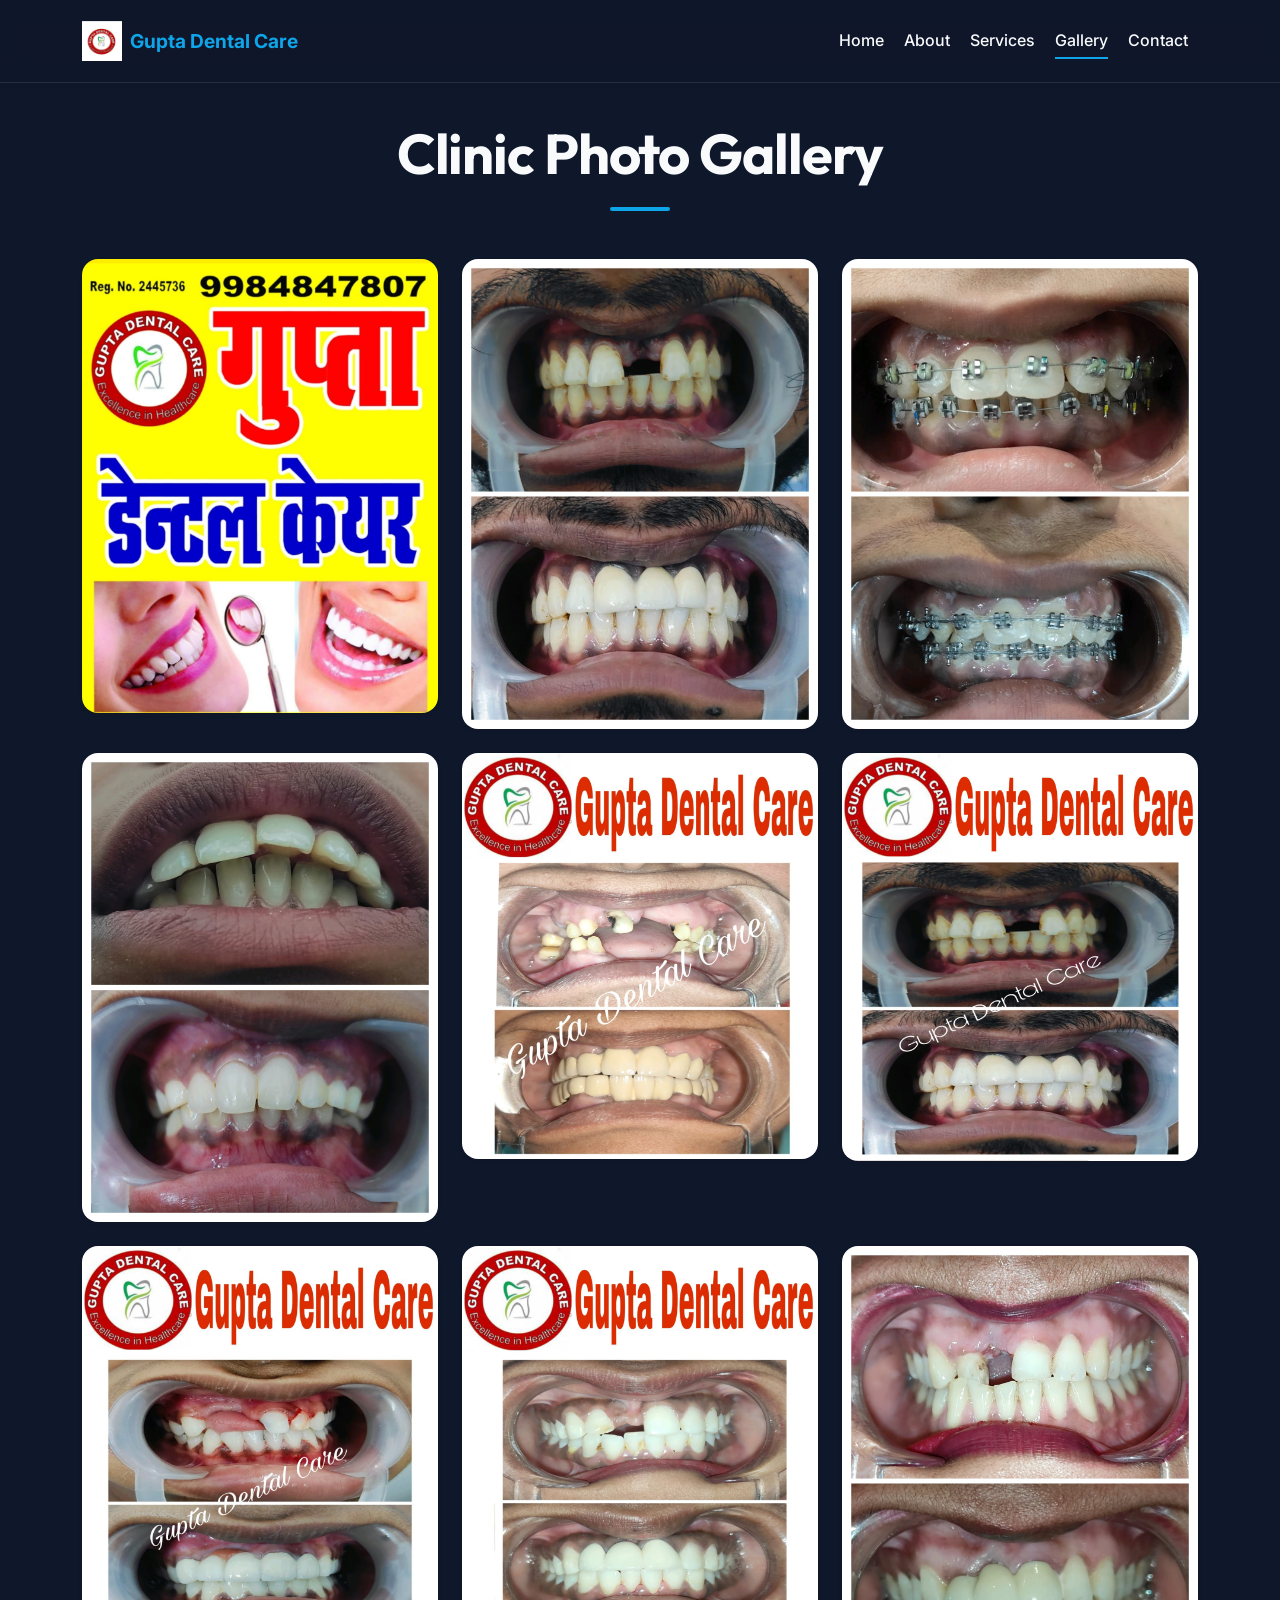
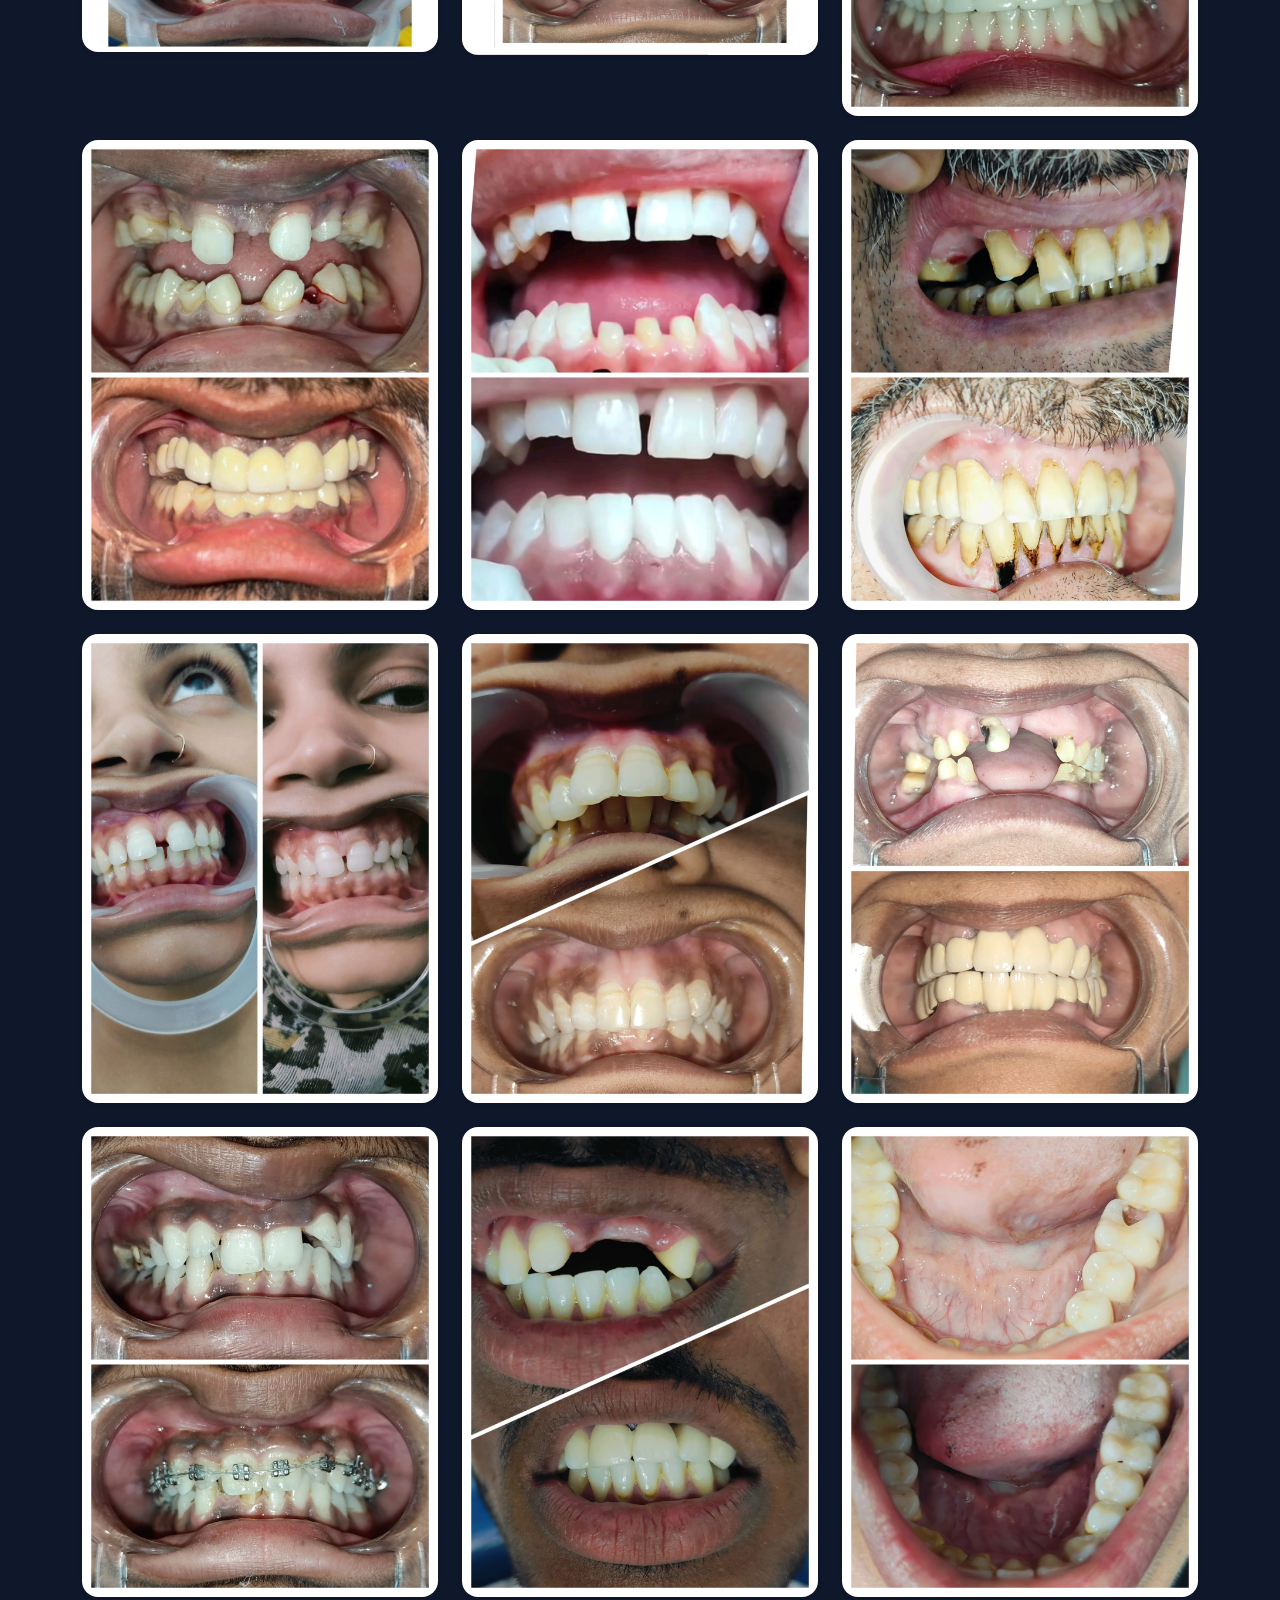
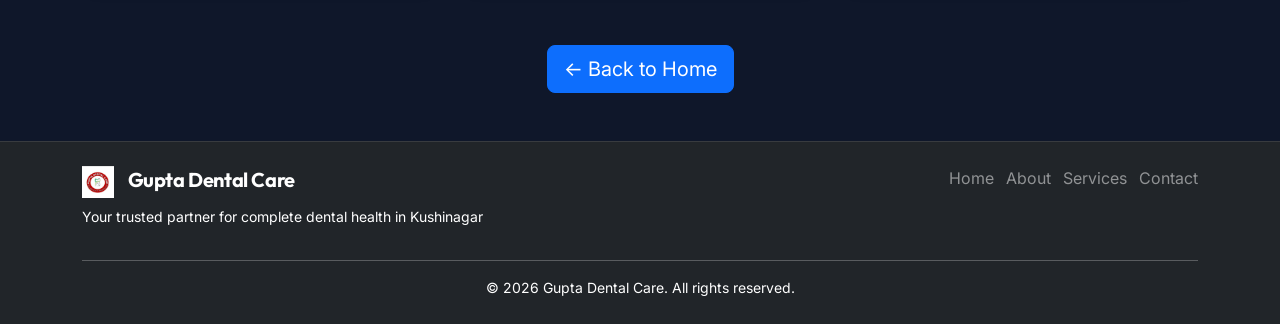
<file: gallery.html>
<!DOCTYPE html>
<html lang="en">

<head>
    <meta charset="UTF-8">
    <meta name="viewport" content="width=device-width, initial-scale=1.0">
    <title>Clinic Full Gallery | Gupta Dental Care</title>
    <!-- Google Fonts -->
    <link
        href="https://fonts.googleapis.com/css2?family=Outfit:wght@300;400;500;600;700;800&family=Inter:wght@300;400;500;600;700&display=swap"
        rel="stylesheet">
    <link href="https://cdn.jsdelivr.net/npm/bootstrap@5.3.0/dist/css/bootstrap.min.css" rel="stylesheet">
    <link rel="stylesheet" href="styles.css">
</head>

<body>
    <!-- Navigation -->
    <nav class="navbar navbar-expand-lg navbar-dark fixed-top shadow-sm">
        <div class="container">
            <a class="navbar-brand d-flex align-items-center" href="index.html" style="max-width: 75%;">
                <img src="logo.jpg" alt="Gupta Dental Care Logo" style="height: 40px; width: auto; object-fit: contain;">
                <div class="brand-text ms-2 text-start text-truncate">
                    <span class="d-block fw-bold brand-title" style="font-size: 1.2rem; letter-spacing: 0;">Gupta Dental Care</span>
                </div>
            </a>
            <button class="navbar-toggler" type="button" data-bs-toggle="collapse" data-bs-target="#navbarNav"
                aria-label="Toggle navigation">
                <span class="navbar-toggler-icon"></span>
            </button>
            <div class="collapse navbar-collapse" id="navbarNav">
                <ul class="navbar-nav ms-auto align-items-center">
                    <li class="nav-item"><a class="nav-link" href="index.html#home">Home</a></li>
                    <li class="nav-item"><a class="nav-link" href="index.html#about">About</a></li>
                    <li class="nav-item"><a class="nav-link" href="index.html#services">Services</a></li>
                    <li class="nav-item"><a class="nav-link active" href="gallery.html">Gallery</a></li>
                    <li class="nav-item"><a class="nav-link" href="index.html#contact">Contact</a></li>
                </ul>
            </div>
        </div>
    </nav>

    <div class="container" style="margin-top: 120px;">
        <div class="text-center mb-5">
            <h1 class="display-4 fw-bold">Clinic Photo Gallery</h1>
            <div class="title-border"></div>
        </div>
        <div class="row g-4">
            <div class="col-lg-4 col-md-6"><img src="Gallery/1_A.jpeg" alt="Clinic Photo 1"
                    class="img-fluid rounded-4 shadow-sm gallery-item"></div>
            <div class="col-lg-4 col-md-6"><img src="Gallery/6_A.jpeg" alt="Clinic Photo 6"
                    class="img-fluid rounded-4 shadow-sm gallery-item"></div>
            <div class="col-lg-4 col-md-6"><img src="Gallery/7_A.jpeg" alt="Clinic Photo 7"
                    class="img-fluid rounded-4 shadow-sm gallery-item"></div>
            <div class="col-lg-4 col-md-6"><img src="Gallery/8_A.jpeg" alt="Clinic Photo 8"
                    class="img-fluid rounded-4 shadow-sm gallery-item"></div>
            <div class="col-lg-4 col-md-6"><img src="Gallery/2_A.jpeg" alt="Clinic Photo 2"
                    class="img-fluid rounded-4 shadow-sm gallery-item"></div>
            <div class="col-lg-4 col-md-6"><img src="Gallery/3_A.jpeg" alt="Clinic Photo 3"
                    class="img-fluid rounded-4 shadow-sm gallery-item"></div>
            <div class="col-lg-4 col-md-6"><img src="Gallery/4_A.jpeg" alt="Clinic Photo 4"
                    class="img-fluid rounded-4 shadow-sm gallery-item"></div>
            <div class="col-lg-4 col-md-6"><img src="Gallery/5_A.jpeg" alt="Clinic Photo 5"
                    class="img-fluid rounded-4 shadow-sm gallery-item"></div>
            <div class="col-lg-4 col-md-6"><img src="Gallery/9_A.jpeg" alt="Clinic Photo 9"
                    class="img-fluid rounded-4 shadow-sm gallery-item"></div>
            <div class="col-lg-4 col-md-6"><img src="Gallery/10_A.jpeg" alt="Clinic Photo 10"
                    class="img-fluid rounded-4 shadow-sm gallery-item"></div>
            <div class="col-lg-4 col-md-6"><img src="Gallery/11_A.jpeg" alt="Clinic Photo 11"
                    class="img-fluid rounded-4 shadow-sm gallery-item"></div>
            <div class="col-lg-4 col-md-6"><img src="Gallery/12_A.jpeg" alt="Clinic Photo 12"
                    class="img-fluid rounded-4 shadow-sm gallery-item"></div>
            <div class="col-lg-4 col-md-6"><img src="Gallery/13_A.jpeg" alt="Clinic Photo 13"
                    class="img-fluid rounded-4 shadow-sm gallery-item"></div>
            <div class="col-lg-4 col-md-6"><img src="Gallery/14_A.jpeg" alt="Clinic Photo 14"
                    class="img-fluid rounded-4 shadow-sm gallery-item"></div>
            <div class="col-lg-4 col-md-6"><img src="Gallery/15_A.jpeg" alt="Clinic Photo 15"
                    class="img-fluid rounded-4 shadow-sm gallery-item"></div>
            <div class="col-lg-4 col-md-6"><img src="Gallery/16_A.jpeg" alt="Clinic Photo 16"
                    class="img-fluid rounded-4 shadow-sm gallery-item"></div>
            <div class="col-lg-4 col-md-6"><img src="Gallery/17_A.jpeg" alt="Clinic Photo 17"
                    class="img-fluid rounded-4 shadow-sm gallery-item"></div>
            <div class="col-lg-4 col-md-6"><img src="Gallery/18_A.jpeg" alt="Clinic Photo 18"
                    class="img-fluid rounded-4 shadow-sm gallery-item"></div>
        </div>
        <div class="text-center my-5">
            <a href="index.html" class="btn btn-primary btn-lg">&larr; Back to Home</a>
        </div>
    </div>

    <!-- Footer -->
    <footer class="bg-dark text-white py-4 mt-5">
        <div class="container">
            <div class="row">
                <div class="col-md-6 mb-3 mb-md-0">
                    <h5><img src="logo.jpg" alt="Gupta Dental Care"
                            style="height: 32px; width: auto; margin-right: 10px; vertical-align: middle;"> Gupta Dental
                        Care</h5>
                    <p class="small">Your trusted partner for complete dental health in Kushinagar</p>
                </div>
                <div class="col-md-6 text-md-end">
                    <ul class="list-inline mb-0">
                        <li class="list-inline-item"><a href="index.html#home"
                                class="text-white-50 text-decoration-none">Home</a></li>
                        <li class="list-inline-item"><a href="index.html#about"
                                class="text-white-50 text-decoration-none">About</a></li>
                        <li class="list-inline-item"><a href="index.html#services"
                                class="text-white-50 text-decoration-none">Services</a></li>
                        <li class="list-inline-item"><a href="index.html#contact"
                                class="text-white-50 text-decoration-none">Contact</a></li>
                    </ul>
                </div>
            </div>
            <hr class="bg-white my-3">
            <div class="text-center small">
                <p class="mb-0">&copy; 2026 Gupta Dental Care. All rights reserved.</p>
            </div>
        </div>
    </footer>

    <script src="https://cdn.jsdelivr.net/npm/bootstrap@5.3.0/dist/js/bootstrap.bundle.min.js"></script>
</body>

</html>
<script src="https://cdn.jsdelivr.net/npm/bootstrap@5.3.0/dist/js/bootstrap.bundle.min.js"></script>
</body>

</html>
</file>
<file: styles.css>
/* 
=====================================================
Gupta Dental Care - Premium Modern Design System
Aesthetics: Rich, Bold, Glassmorphic, and Responsive
=====================================================
*/

:root {
    /* Colors */
    --primary: #0EA5E9;
    --primary-dark: #0284C7;
    --secondary: #F59E0B;
    --accent: #10B981;

    /* Dark Mode Defaults */
    --bg-body: #0F172A;
    --bg-surface: rgba(30, 41, 59, 0.7);
    --text-main: #F8FAFC;
    --text-muted: #94A3B8;
    --border-glass: rgba(255, 255, 255, 0.1);
    --shadow-glass: 0 8px 32px 0 rgba(0, 0, 0, 0.37);
    --nav-bg: rgba(15, 23, 42, 0.8);

    /* Transition */
    --transition: all 0.4s cubic-bezier(0.4, 0, 0.2, 1);
}

/* Light Mode Overrides */
body.light-mode {
    --bg-body: #F8FAFC;
    --bg-surface: rgba(255, 255, 255, 0.8);
    --text-main: #1E293B;
    --text-muted: #64748B;
    --border-glass: rgba(0, 0, 0, 0.05);
    --shadow-glass: 0 8px 32px 0 rgba(31, 38, 135, 0.1);
    --nav-bg: rgba(255, 255, 255, 0.8);
}

/* ==================== Reset & Base ==================== */
* {
    margin: 0;
    padding: 0;
    box-sizing: border-box;
}

body {
    font-family: 'Inter', 'Noto Sans Devanagari', sans-serif;
    background-color: var(--bg-body);
    color: var(--text-main);
    line-height: 1.6;
    overflow-x: hidden;
    transition: background-color 0.5s ease, color 0.5s ease;
}

h1,
h2,
h3,
h4,
h5,
h6 {
    font-family: 'Outfit', sans-serif;
    font-weight: 700;
    letter-spacing: -0.02em;
}

section {
    padding: 100px 0;
}

.title-border {
    width: 60px;
    height: 4px;
    background: var(--primary);
    margin: 20px auto;
    border-radius: 2px;
}

/* ==================== Navigation ==================== */
.navbar {
    background: var(--nav-bg) !important;
    backdrop-filter: blur(12px);
    -webkit-backdrop-filter: blur(12px);
    border-bottom: 1px solid var(--border-glass);
    padding: 1rem 0;
    transition: var(--transition);
}

.navbar-brand {
    font-size: 1.5rem;
    color: var(--primary) !important;
}

.nav-link {
    color: var(--text-main) !important;
    font-weight: 500;
    margin: 0 10px;
    position: relative;
    padding: 5px 0 !important;
}

.nav-link::after {
    content: '';
    position: absolute;
    bottom: 0;
    left: 0;
    width: 0;
    height: 2px;
    background: var(--primary);
    transition: var(--transition);
}

.nav-link:hover::after,
.nav-link.active::after {
    width: 100%;
}

.nav-link:hover {
    color: var(--primary) !important;
}

/* ==================== Hero Section ==================== */
.hero-section {
    min-height: 100vh;
    display: flex;
    align-items: center;
    background: radial-gradient(circle at top right, rgba(14, 165, 233, 0.1), transparent),
        radial-gradient(circle at bottom left, rgba(14, 165, 233, 0.05), transparent);
    padding-top: 100px;
}

.hero-content h1 {
    font-size: clamp(2.5rem, 5vw, 4rem);
    line-height: 1.1;
    margin-bottom: 1.5rem;
    background: linear-gradient(135deg, var(--text-main) 30%, var(--primary));
    -webkit-background-clip: text;
    -webkit-text-fill-color: transparent;
}

.hero-buttons .btn {
    padding: 12px 32px;
    border-radius: 12px;
    font-weight: 600;
    transform: translateY(0);
    transition: var(--transition);
}

.hero-buttons .btn:hover {
    transform: translateY(-5px);
    box-shadow: 0 10px 20px -10px var(--primary);
}

.hero-image img {
    border: 8px solid var(--border-glass);
    box-shadow: var(--shadow-glass);
    animation: float 6s ease-in-out infinite;
}

@keyframes float {

    0%,
    100% {
        transform: translateY(0);
    }

    50% {
        transform: translateY(-20px);
    }
}

/* ==================== Trust Section ==================== */
.trust-section {
    background: var(--bg-surface);
    backdrop-filter: blur(10px);
    border: 1px solid var(--border-glass);
    margin-top: -50px;
    border-radius: 20px;
    box-shadow: var(--shadow-glass);
    z-index: 10;
    position: relative;
}

.trust-item h5 {
    font-size: 1.1rem;
    color: var(--primary);
}

/* ==================== Service Cards ==================== */
.service-card {
    background: var(--bg-surface);
    backdrop-filter: blur(8px);
    border: 1px solid var(--border-glass);
    padding: 40px 30px;
    border-radius: 24px;
    height: 100%;
    transition: var(--transition);
    position: relative;
    overflow: hidden;
}

.service-card::before {
    content: '';
    position: absolute;
    top: 0;
    left: 0;
    width: 100%;
    height: 100%;
    background: linear-gradient(135deg, transparent, rgba(14, 165, 233, 0.05));
    opacity: 0;
    transition: var(--transition);
}

.service-card:hover {
    transform: translateY(-10px);
    border-color: var(--primary);
    box-shadow: var(--shadow-glass);
}

.service-card:hover::before {
    opacity: 1;
}

.service-icon {
    width: 60px;
    height: 60px;
    background: rgba(14, 165, 233, 0.1);
    color: var(--primary);
    border-radius: 16px;
    display: flex;
    align-items: center;
    justify-content: center;
    font-size: 1.8rem;
    margin: 0 auto 20px;
    transition: var(--transition);
}

.service-card:hover .service-icon {
    background: var(--primary);
    color: white;
    transform: rotate(10deg);
}

/* ==================== Testimonials ==================== */
.testimonial-card {
    background: var(--bg-surface);
    backdrop-filter: blur(8px);
    border: 1px solid var(--border-glass);
    padding: 30px;
    border-radius: 24px;
    height: 100%;
    transition: var(--transition);
}

.testimonial-card:hover {
    box-shadow: var(--shadow-glass);
}

.rating i {
    color: var(--secondary);
    margin-right: 2px;
}

.testimonial-text {
    font-size: 0.95rem;
    color: var(--text-muted);
}

/* ==================== Contact & Footer ==================== */
.contact-card {
    background: var(--bg-surface);
    border: 1px solid var(--border-glass);
    padding: 30px;
    border-radius: 24px;
    transition: var(--transition);
}

.contact-icon {
    color: var(--primary);
    font-size: 1.5rem;
    margin-bottom: 15px;
}

footer {
    background: var(--bg-surface) !important;
    border-top: 1px solid var(--border-glass);
}

/* ==================== Floating Buttons ==================== */
.floating-buttons {
    position: fixed;
    bottom: 30px;
    right: 30px;
    display: flex;
    flex-direction: column;
    gap: 15px;
    z-index: 1000;
}

.floating-btn {
    width: 55px;
    height: 55px;
    border-radius: 50%;
    background: var(--primary);
    color: white;
    display: flex;
    align-items: center;
    justify-content: center;
    font-size: 1.2rem;
    box-shadow: 0 10px 25px rgba(14, 165, 233, 0.4);
    transition: var(--transition);
    text-decoration: none;
}

.floating-btn:hover {
    transform: scale(1.1);
    color: white;
}

.whatsapp-btn {
    background: #25D366;
    box-shadow: 0 10px 25px rgba(37, 211, 102, 0.4);
}

/* ==================== Dark Mode Logic Refinement ==================== */
/* The toggleLanguage and toggleBackgroundMode in HTML rely on these */
body.light-mode .btn-outline-primary {
    color: var(--primary);
    border-color: var(--primary);
}

body.light-mode .bg-light {
    background-color: #F1F5F9 !important;
}

/* Gallery Hover Fix */
.gallery-item {
    position: relative;
    border-radius: 16px;
    overflow: hidden;
    cursor: pointer;
}

.gallery-overlay {
    position: absolute;
    inset: 0;
    background: rgba(14, 165, 233, 0.8);
    display: flex;
    align-items: center;
    justify-content: center;
    opacity: 0;
    transition: var(--transition);
}

.gallery-item:hover .gallery-overlay {
    opacity: 1;
}

.gallery-item img {
    width: 100%;
    height: 250px;
    object-fit: cover;
    transition: var(--transition);
}

.gallery-item:hover img {
    transform: scale(1.1);
}

/* Responsive Fixes */
@media (max-width: 768px) {
    section {
        padding: 60px 0;
    }

    .hero-section {
        text-align: center;
    }

    .hero-buttons {
        justify-content: center;
    }

    .trust-section {
        margin-top: 20px;
    }
}

font-weight: 800;
}

/* Gallery Hover */
.gallery-item {
    overflow: hidden;
    border: 5px solid var(--gold);
    transition: all 0.4s ease;
}

.gallery-item:hover {
    transform: scale(1.05);
    box-shadow: var(--shadow-solid);
}

.gallery-overlay {
    background: rgba(15, 23, 42, 0.9);
}

/* Responsive */
@media (max-width: 991px) {
    section {
        padding: 80px 0;
    }

    .hero-content h1 {
        font-size: 3rem;
    }
}
</file>
